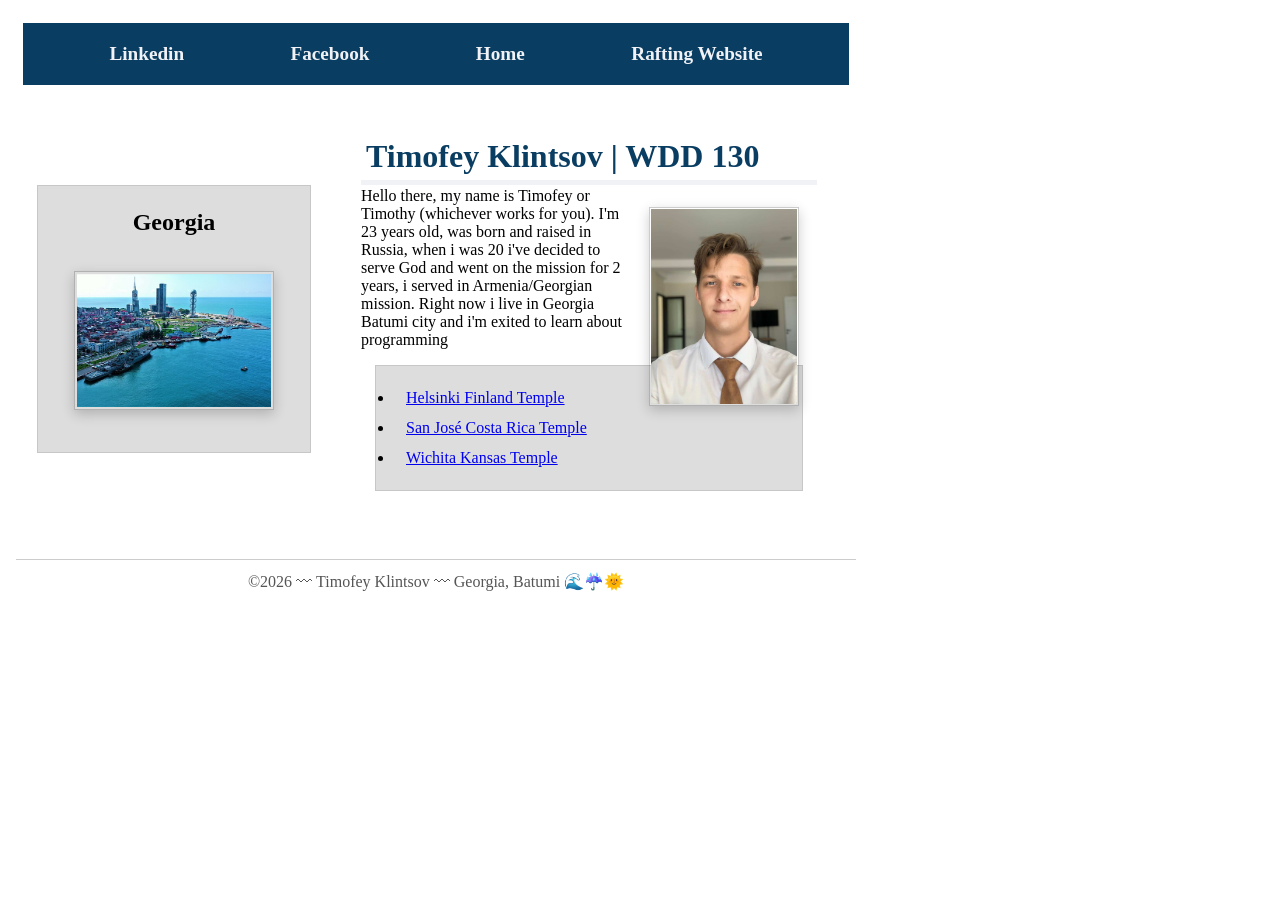
<file: index.html>
<!DOCTYPE html>
<html lang="en">

<head>
    <meta charset="UTF-8">
    <meta name="viewport" content="width=device-width, initial-scale=1.0">
    <title>WDD 130 Timothy Grygoryevich Klintsov</title>
    <meta name="description"
      content=" In this course, I’m creating a personal webpage that shares my story and background">
    <meta name="author" content="Timofey Klintsov">
    <link rel="stylesheet" href="styles/styles.css">
</head>

<body>
    <header>
        <nav>
            <a href="https://www.linkedin.com/in/timothy-klintsov-044992391/">Linkedin</a>
            <a href="https://facebook.com">Facebook</a>
            <a href="#"> Home</a>
            <a href="https://klintsovchik.github.io/wdd130/wwr/about.html">Rafting Website</a>
        </nav>
    </header>

    <div class="grid">
        <main>
            <h1>Timofey Klintsov | WDD 130</h1>
            <img src="images/profile.jpg" alt="Profile picture" width="200">
            <p>Hello there, my name is Timofey or Timothy (whichever works for you). I'm 23 years
                old,
                was born and raised in Russia, when i was 20 i've decided to serve God and went on
                the
                mission
                for 2 years, i served in Armenia/Georgian mission. Right now i live in Georgia
                Batumi
                city
                and
                i'm exited to learn about programming
            </p>
            <ul class="box">
                <li><a href="https://www.churchofjesuschrist.org/imgs/f46bd40ab80c3371019f5f4ecc78680b4660e1c2/full/1280%2C/0/default"
                      target="_blank">Helsinki Finland Temple</a></li>
                <li><a href="https://www.churchofjesuschrist.org/imgs/bd91294858daabca93f65c705d65adc00568c3c3/full/1280%2C/0/default"
                      target="_blank"> San José Costa Rica Temple</a></li>
                <li><a href="https://www.churchofjesuschrist.org/imgs/20nwtdvzu50e3kviph5br3t9zliz83bk2wbr9pvo/full/1280%2C/0/default"
                      target="_blank">Wichita Kansas Temple</a></li>
            </ul>
        </main>
        <aside class="box">
            <h2>Georgia</h2>
            <img src="images/georgia.jpg" alt="Georgia, Batumi Landscape">
            <p></p>
        </aside>
    </div>
    <footer>
        <p>©2026 〰 Timofey Klintsov 〰 Georgia, Batumi 🌊☔🌞</p>
    </footer>
</body>

</html>
</file>
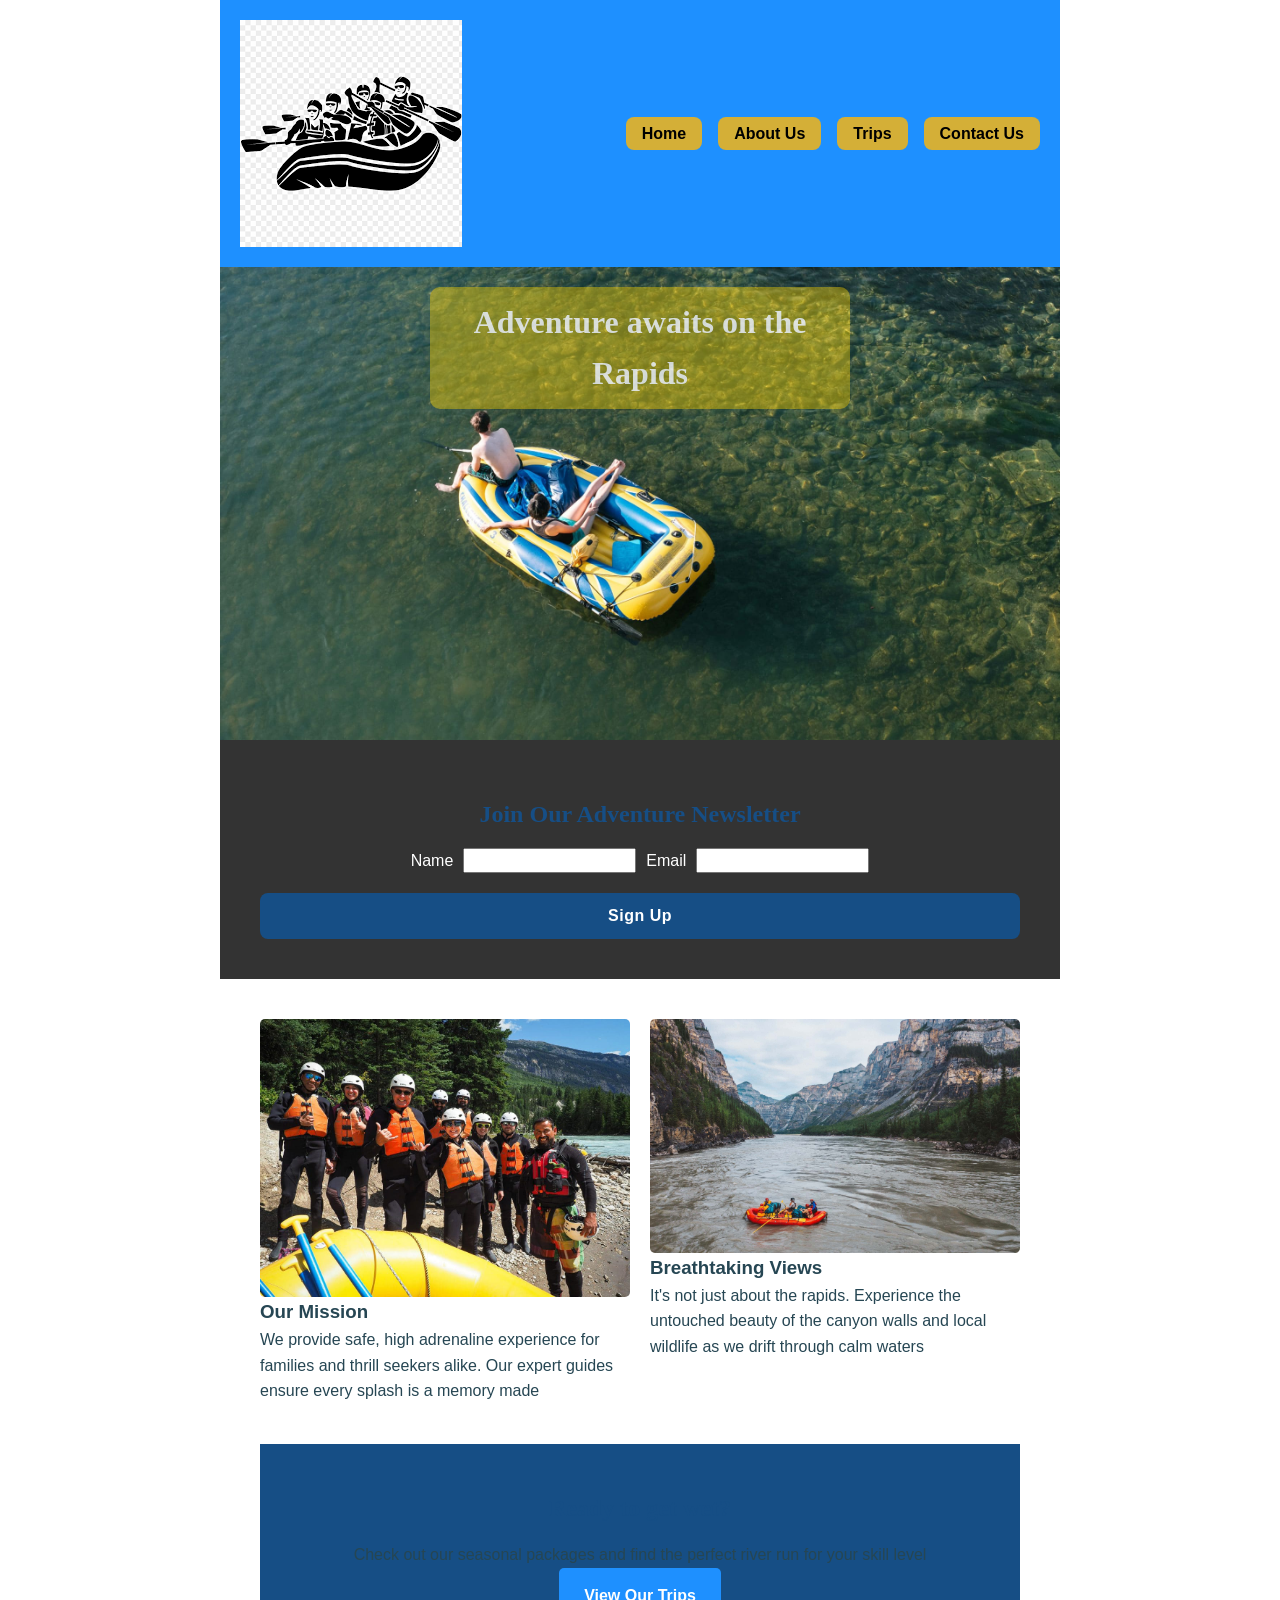
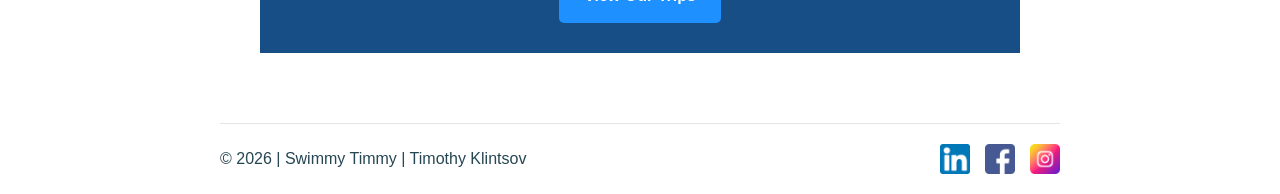
<file: wwr/index.html>
<!DOCTYPE html>
<html lang="en">

<head>
    <meta charset="UTF-8">
    <meta name="viewport" content="width=device-width, initial-scale=1.0">
    <title>Swimmy Timmy | Home</title>
    <meta name="description"
      content="Experience the ultimate white water rafting adventure with WWR. From serene family floats to extreme Class V rapids, we offer guided river trips for all skill levels.">
    <meta name="author" content="Timothy Klintsov">
    <link rel="stylesheet" href="styles/rafting.css">
</head>

<body>
    <header>
        <img src="images/hero.png" alt="Logo of the page">
        <nav aria-label="Main navigation">
            <ul>
                <li><a href="index.html">Home</a></li>
                <li><a href="about.html">About Us</a></li>
                <li><a href="trips.html">Trips</a></li>
                <li><a href="contact.html">Contact Us</a></li>
            </ul>
        </nav>
    </header>
    <main>
        <div class="hero">
            <img src="images/Rafring.jpg" alt="Rafting down a river" class="hero-img">
            <h1 class="hero-msg">Adventure awaits on the Rapids</h1>
        </div>
        <section class="newsletter">
            <h2>Join Our Adventure Newsletter</h2>
            <form action="#" method="post">
                <label for="name">Name</label>
                <input type="text" id="name" name="user_name" required>
                <label for="email">Email</label>
                <input type="email" id="email" name="user_email" required>
                <button type="submit">Sign Up</button>
            </form>
        </section>

        <section class="home-grid">
            <div class="grid-item1">
                <img src="images/Happyrafters2.jpg" alt="Happy rafters">
                <h3>Our Mission</h3>
                <p>We provide safe, high adrenaline experience for families and thrill seekers
                    alike. Our expert guides ensure every splash is a memory made
                </p>
            </div>

            <div class="grid-item1">
                <img src="images/Nahanni.jpg" alt="Beautiful river landscape">
                <h3>Breathtaking Views</h3>
                <p>It's not just about the rapids. Experience the untouched beauty of the canyon
                    walls and local wildlife as we drift through calm waters</p>
            </div>

            <div class="cta-box">
                <h2>Ready to get wet?</h2>
                <p>Check out our seasonal packages and find the perfect river run for your skill
                    level</p>
                <a href="trips.html" class="btn">View Our Trips</a>
            </div>
        </section>
    </main>

    <footer>
        <p>© 2026 | Swimmy Timmy | Timothy Klintsov</p>
        <nav class="socialmedia">
            <a href="https://www.linkedin.com/in/timothy-klintsov-044992391/">
                <img class="icon" src="images/linkedin.png" alt="Linkedin Icon">
            </a>
            <a href="https://www.facebook.com/profile.php?id=100013354022077">
                <img class="icon" src="images/facebook.png" alt="Facebook Icon">
            </a>
            <a href="https://www.instagram.com/timoha_klin/">
                <img class="icon" src="images/insta.png" alt="Instagram Icon">
            </a>
        </nav>
    </footer>
</body>

</html>
</file>
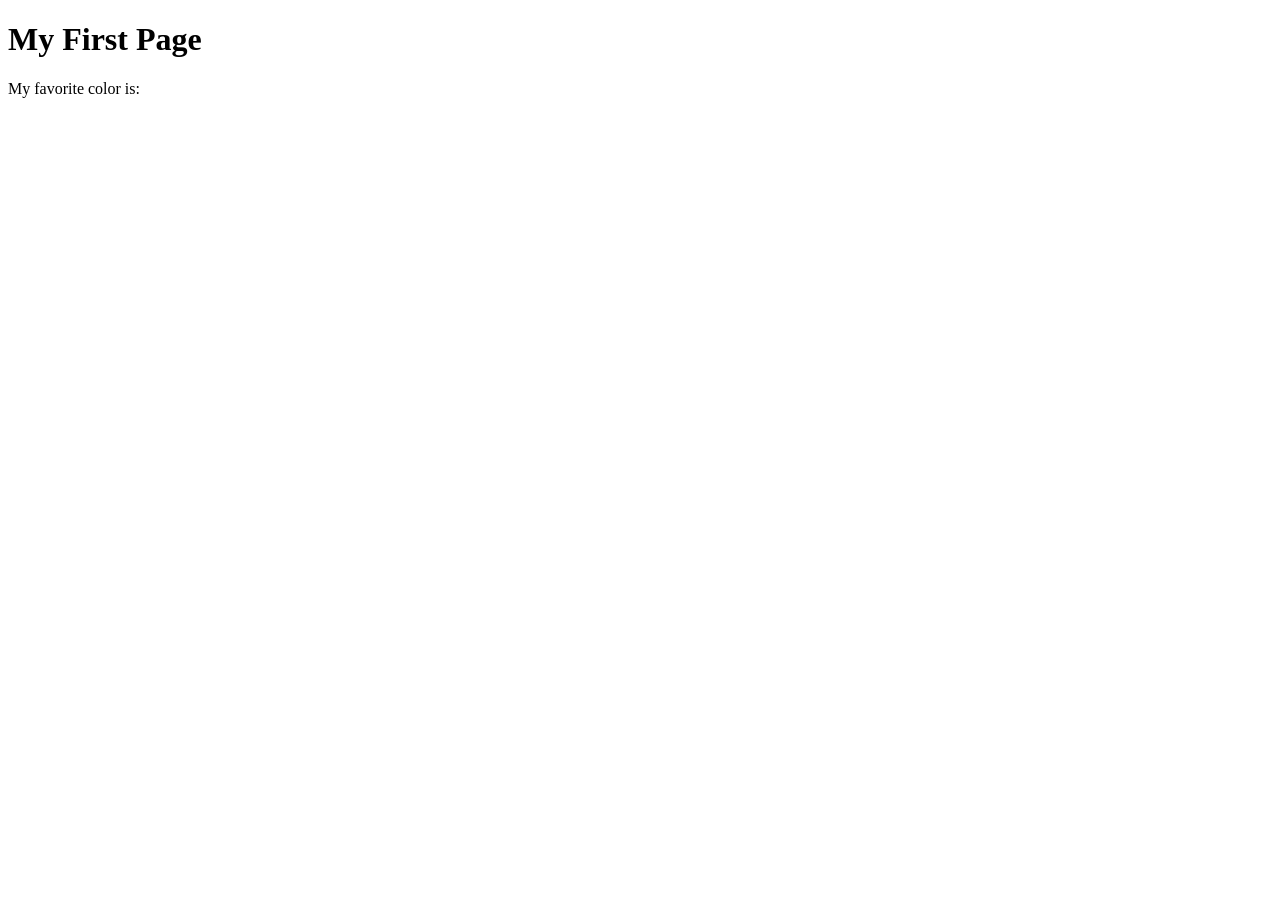
<file: week01/first-page.html>
<!DOCTYPE html>
<html lang="en">
<head>
    <meta charset="UTF-8">
    <meta name="viewport" content="width=device-width, initial-scale=1.0">
    <title>My First Page</title>
</head>
<body>
    <h1>My First Page</h1>
    <p>My favorite color is: </p>
</body>
</html>
</file>
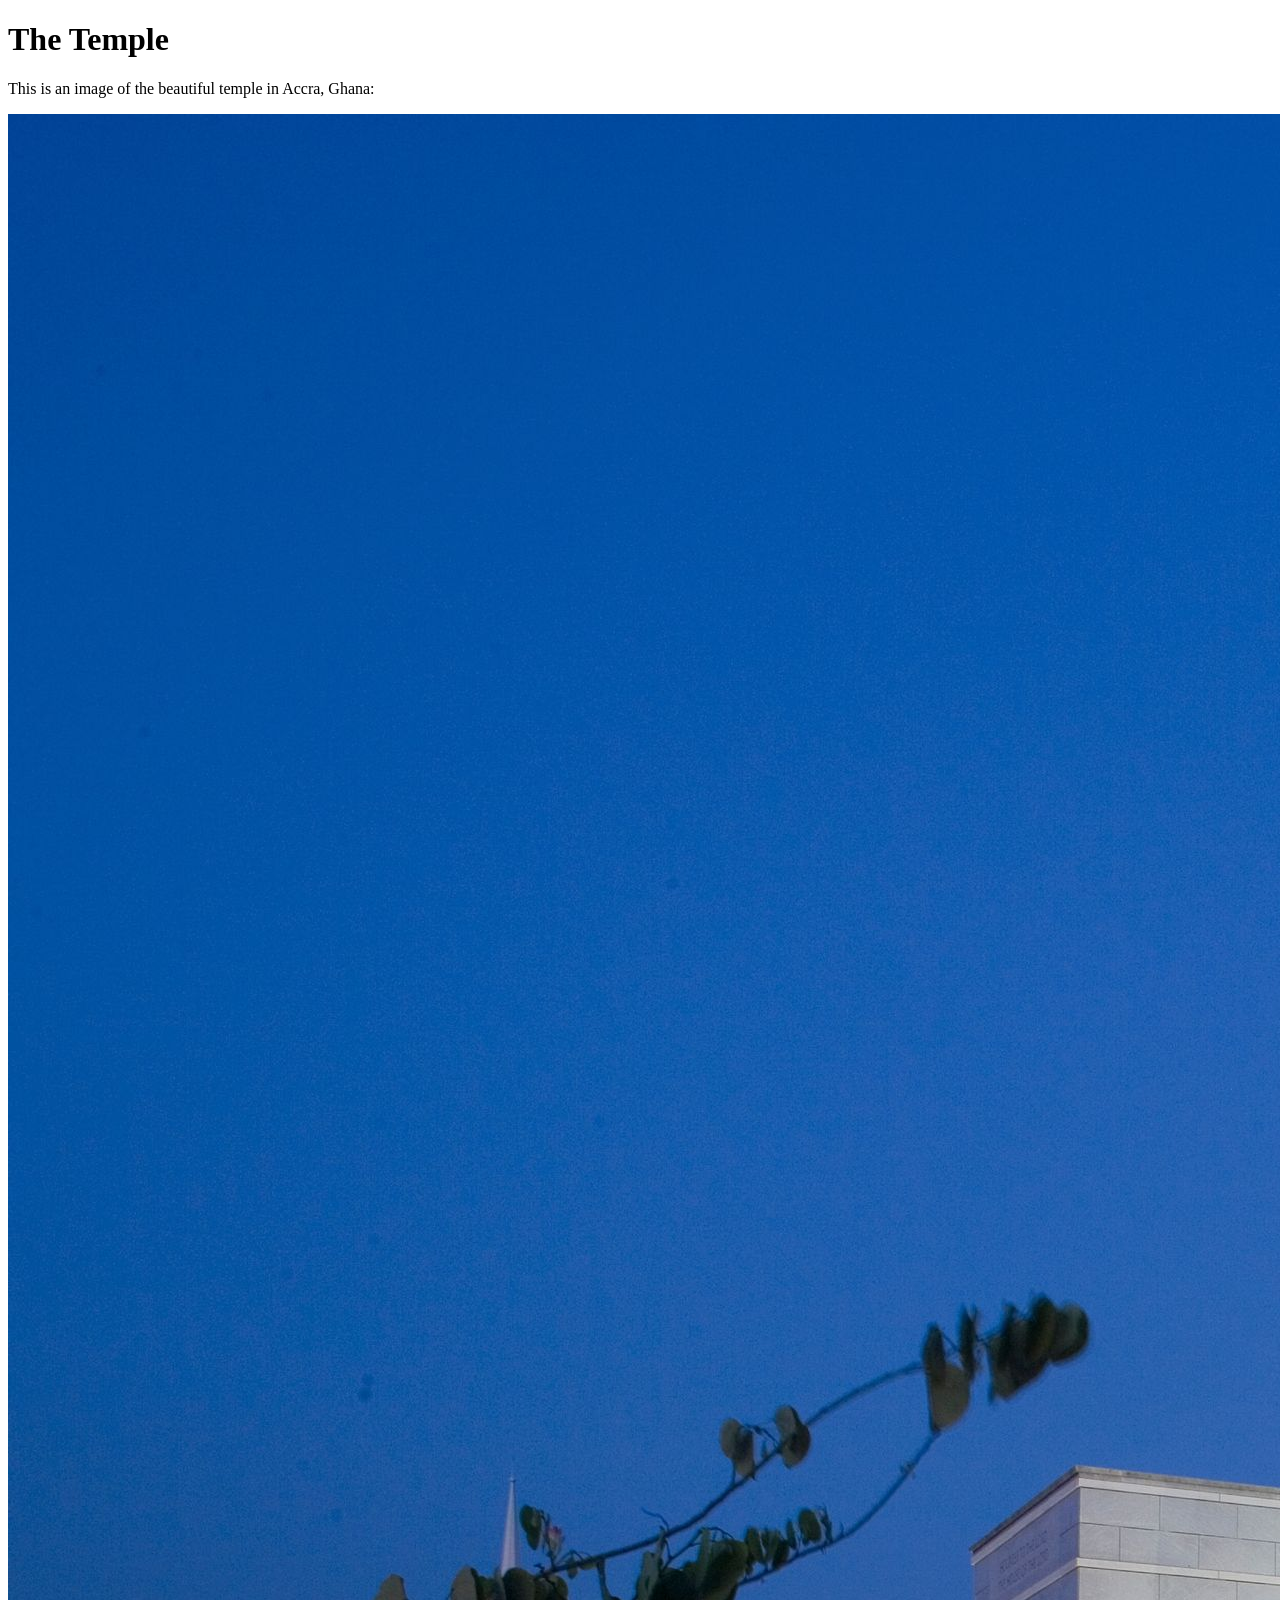
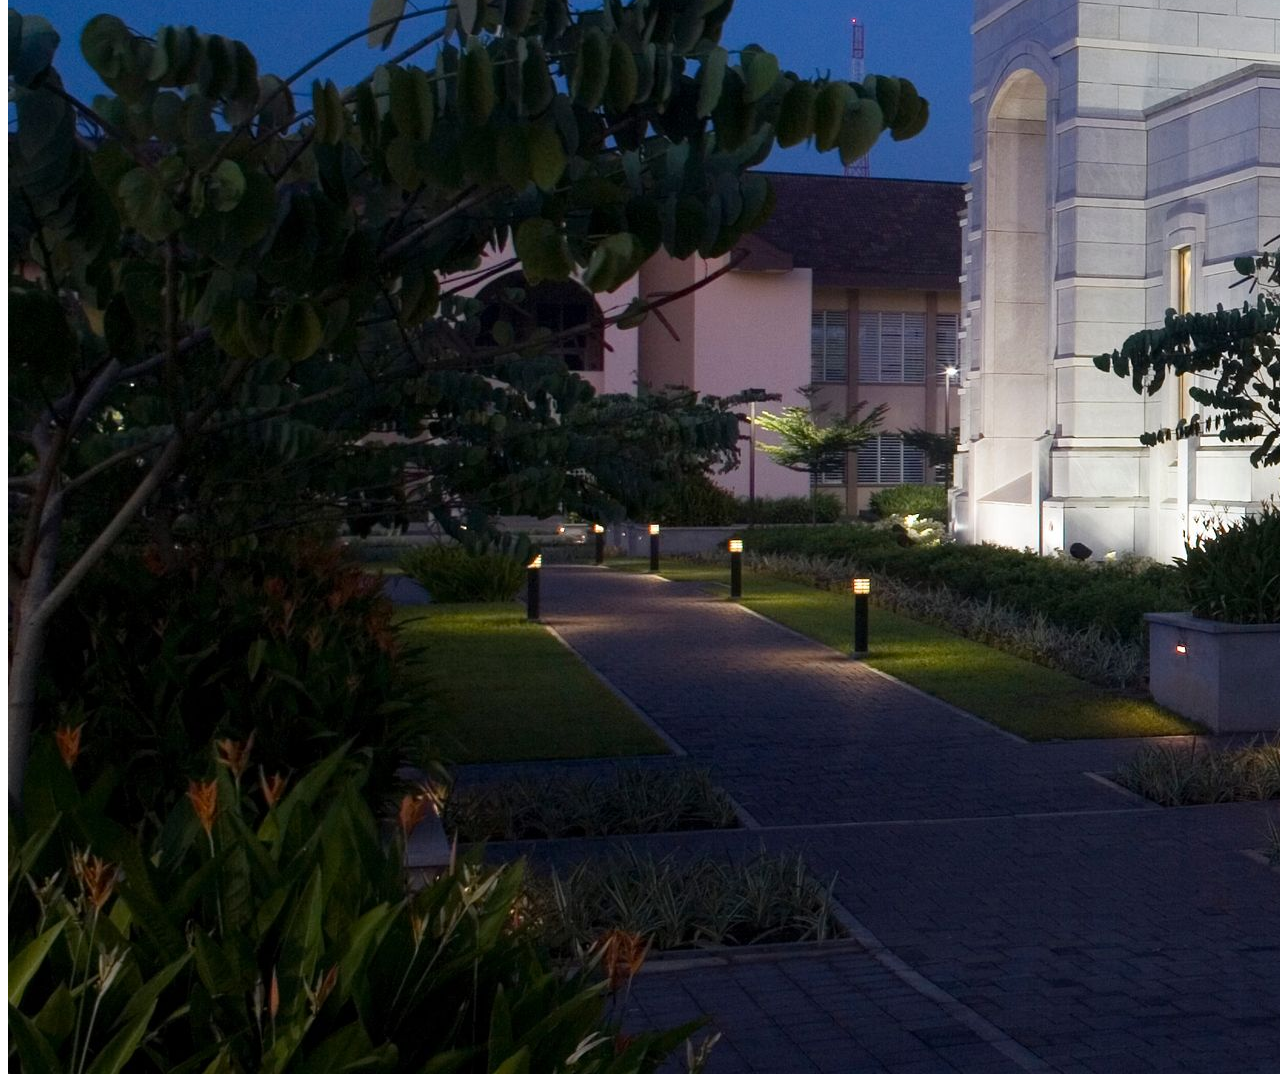
<file: week01/images.html>
<!DOCTYPE html>
<html lang="en">
<head>
    <meta charset="UTF-8">
    <meta name="viewport" content="width=device-width, initial-scale=1.0">
    <title>Temple Image</title>
</head>
<body>
    <h1>The Temple</h1>
    <p>This is an image of the beautiful temple in Accra, Ghana:</p>
    <img src="images/temple-large.jpeg" alt="The Accra Ghana Temple">
    
</body>
</html>
</file>
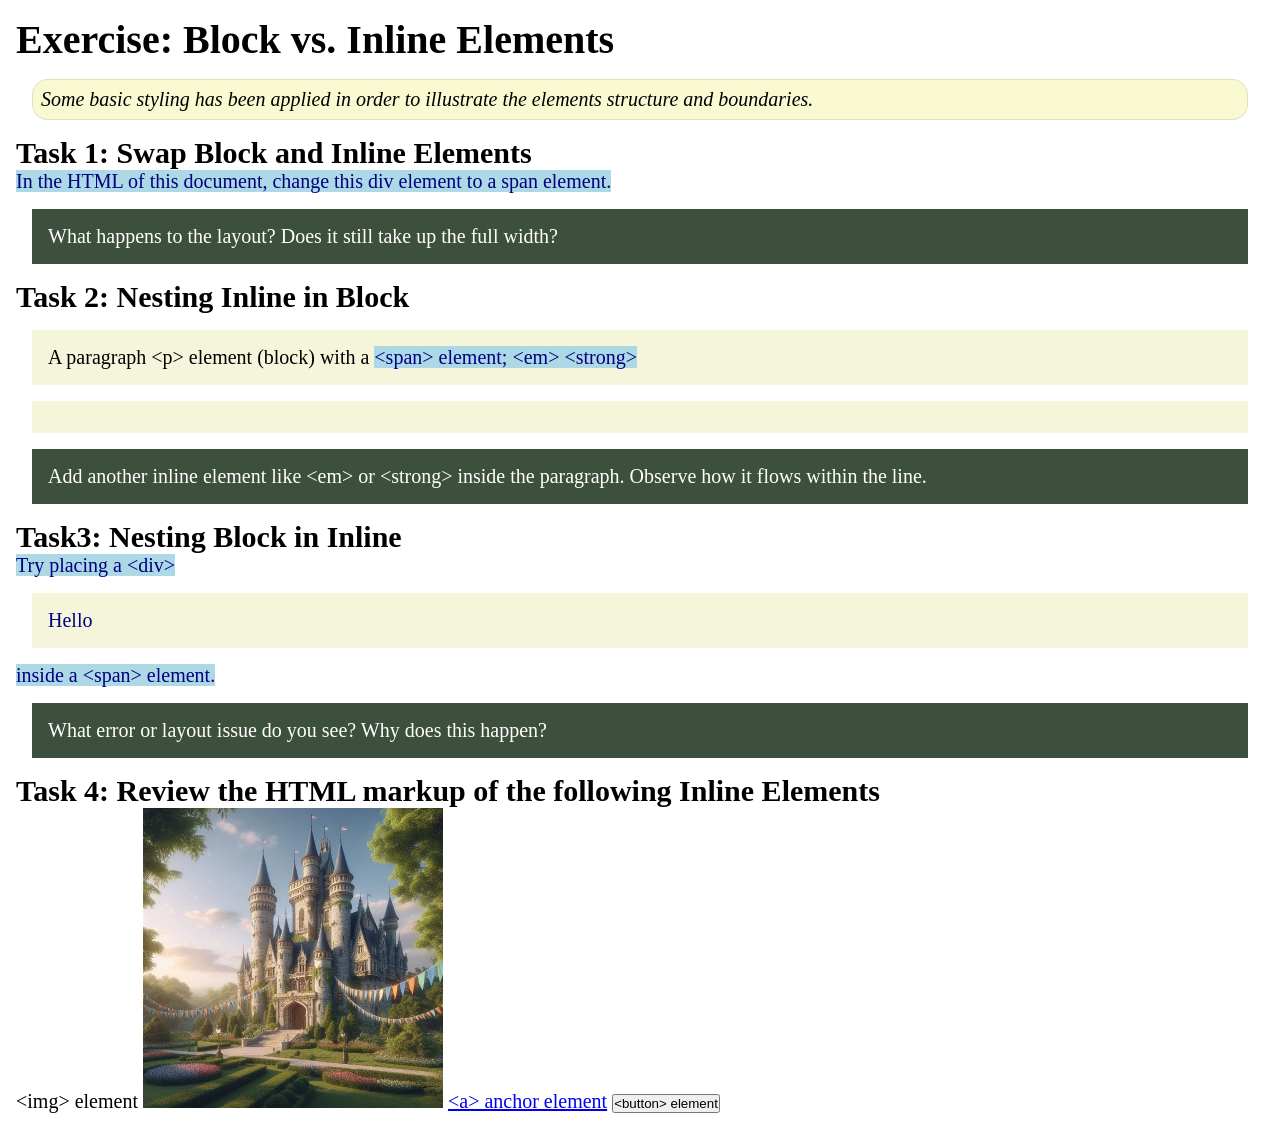
<file: week02/block-vs-inline.html>
<!DOCTYPE html>
<html lang="en">

<head>
    <meta charset="UTF-8">
    <meta name="viewport" content="width=device-width, initial-scale=1.0">
    <title>Exercise: Block vs. Inline Elements</title>
    <link rel="stylesheet" href="styles/block-vs-inline.css">
</head>

<body>
    <main>
        <h1>Exercise: Block vs. Inline Elements</h1>
        <p class="note">Some basic styling has been applied in order to illustrate the elements
            structure and
            boundaries.</p>

        <h2>Task 1: Swap Block and Inline Elements</h2>
        <span>In the HTML of this document, change this div element to a span element.</span>

        <p class="question">What happens to the layout? Does it still take up the full width?</p>

        <h2>Task 2: Nesting Inline in Block</h2>
        <p>A paragraph &lt;p&gt; element (block) with a <span>&lt;span&gt; element; &lt;em&gt;
                &lt;strong&gt;</p>
        </span>
        </p>
        <p class="question">Add another inline element like &lt;em&gt; or &lt;strong&gt; inside the
            paragraph. Observe
            how it flows within the line.</p>

        <h2>Task3: Nesting Block in Inline</h2>
        <span>Try placing a &lt;div&gt; <div>Hello</div> inside a &lt;span&gt; element.</span>
        <p class="question">What error or layout issue do you see? Why does this happen?</p>


        <h2>Task 4: Review the HTML markup of the following Inline Elements</h2>
        &lt;img&gt; element
        <img src="images/castle.webp" alt="placeholder image (images are inline)" width="300"
          height="300">
        <a href="https://churchofjesuschrist.org">&lt;a&gt; anchor element</a>
        <button type="button">&lt;button&gt; element</button>
    </main>
</body>

</html>
</file>
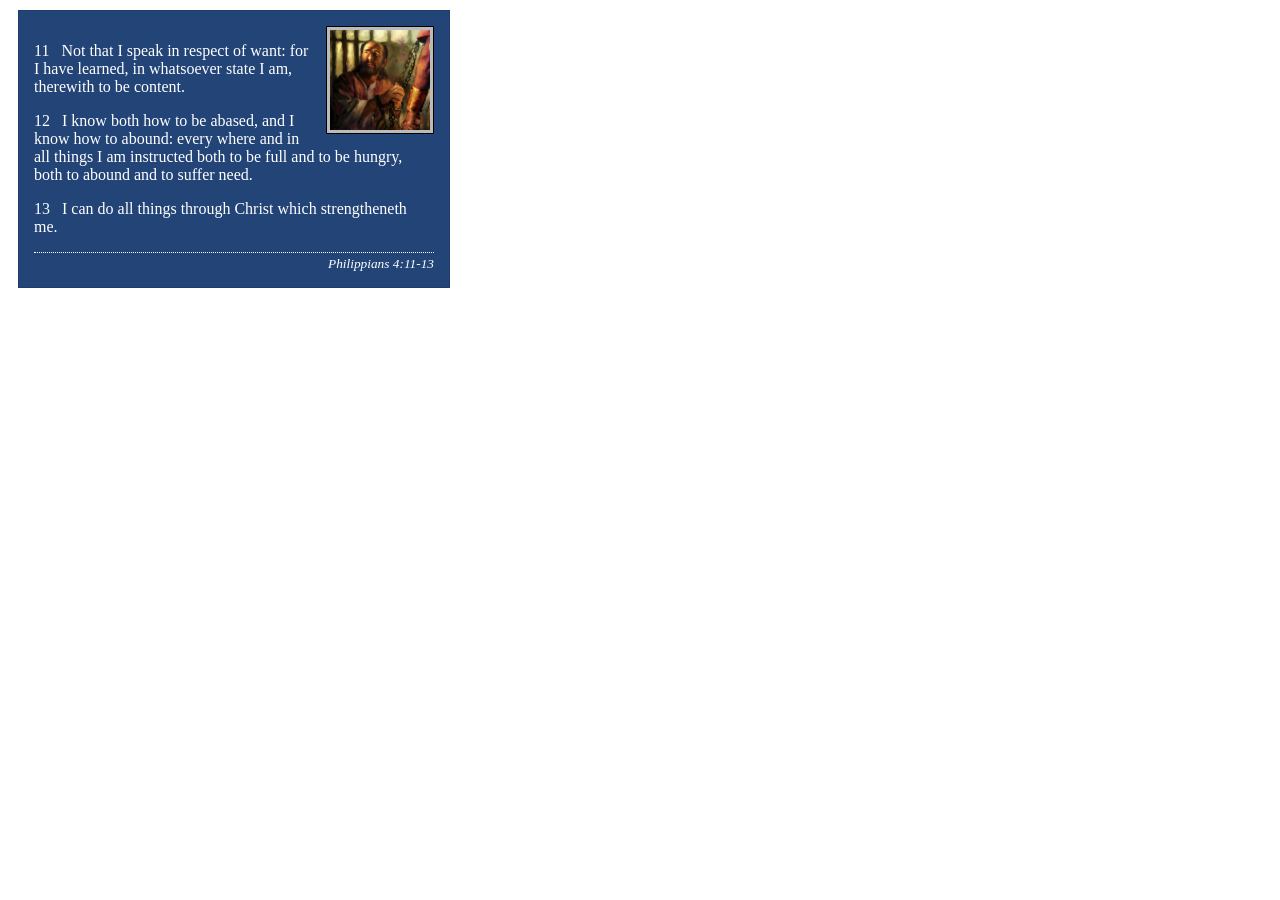
<file: week02/box-model-solution.html>
<!DOCTYPE html>
<html lang="en">
<head>
    <meta charset="UTF-8">
    <meta name="viewport" content="width=device-width, initial-scale=1.0">
    <title>Box Model Activity</title>
    <link rel="stylesheet" href="styles/box-model-solution.css">
</head>
<body>
    <main>
        <div class="callout">
            <img src="images/apostle-paul-imprisoned.webp" alt="Paul the Apostle - Imprisoned in Rome" width="200" height="200">
            <blockquote>
                <p>11 &nbsp; Not that I speak in respect of want: for I have learned, in whatsoever state I am, therewith to be content.</p>
                <p>12 &nbsp; I know both how to be abased, and I know how to abound: every where and in all things I am instructed both to be full and to be hungry, both to abound and to suffer need.</p>
                <p>13 &nbsp; I can do all things through Christ which strengtheneth me.</p>
            </blockquote>
            <cite>Philippians 4:11-13</cite>
        </div>
    </main>
</body>
</html>
</file>
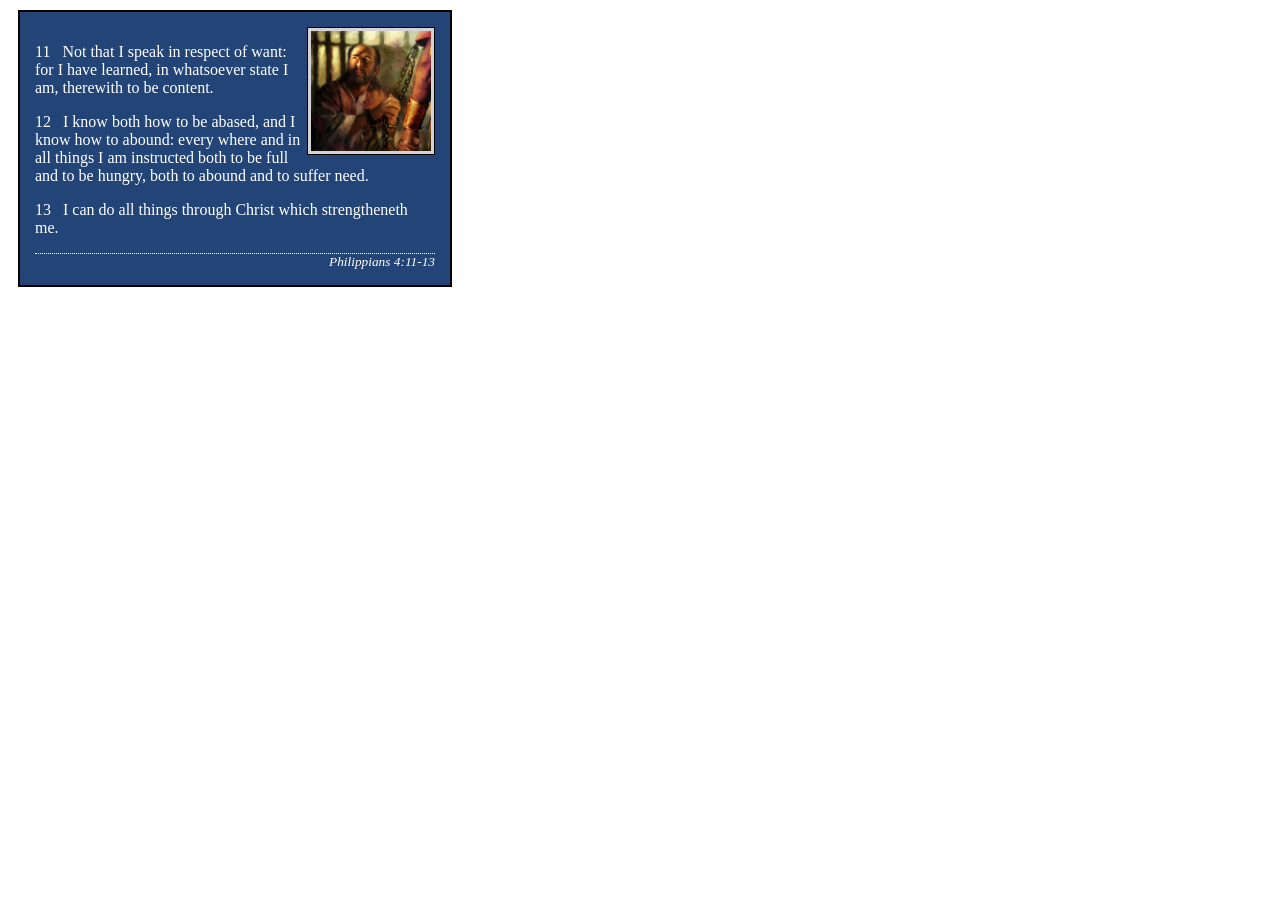
<file: week02/box-model.html>
<!DOCTYPE html>
<html lang="en">

<head>
    <meta charset="UTF-8">
    <meta name="viewport" content="width=device-width, initial-scale=1.0">
    <title>Box Model Activity</title>
    <link rel="stylesheet" href="styles/box-model.css">
</head>

<body>
    <main>
        <div class="callout">
            <img src="images/apostle-paul-imprisoned.webp"
              alt="Paul the Apostle - Imprisoned in Rome" width="200" height="200">
            <blockquote>
                <p>11 &nbsp; Not that I speak in respect of want: for I have learned, in whatsoever
                    state I am, therewith to be content.</p>
                <p>12 &nbsp; I know both how to be abased, and I know how to abound: every where and
                    in all things I am instructed both to be full and to be hungry, both to abound
                    and to suffer need.</p>
                <p>13 &nbsp; I can do all things through Christ which strengtheneth me.</p>
            </blockquote>
            <cite>Philippians 4:11-13</cite>
        </div>
    </main>
</body>

</html>
</file>
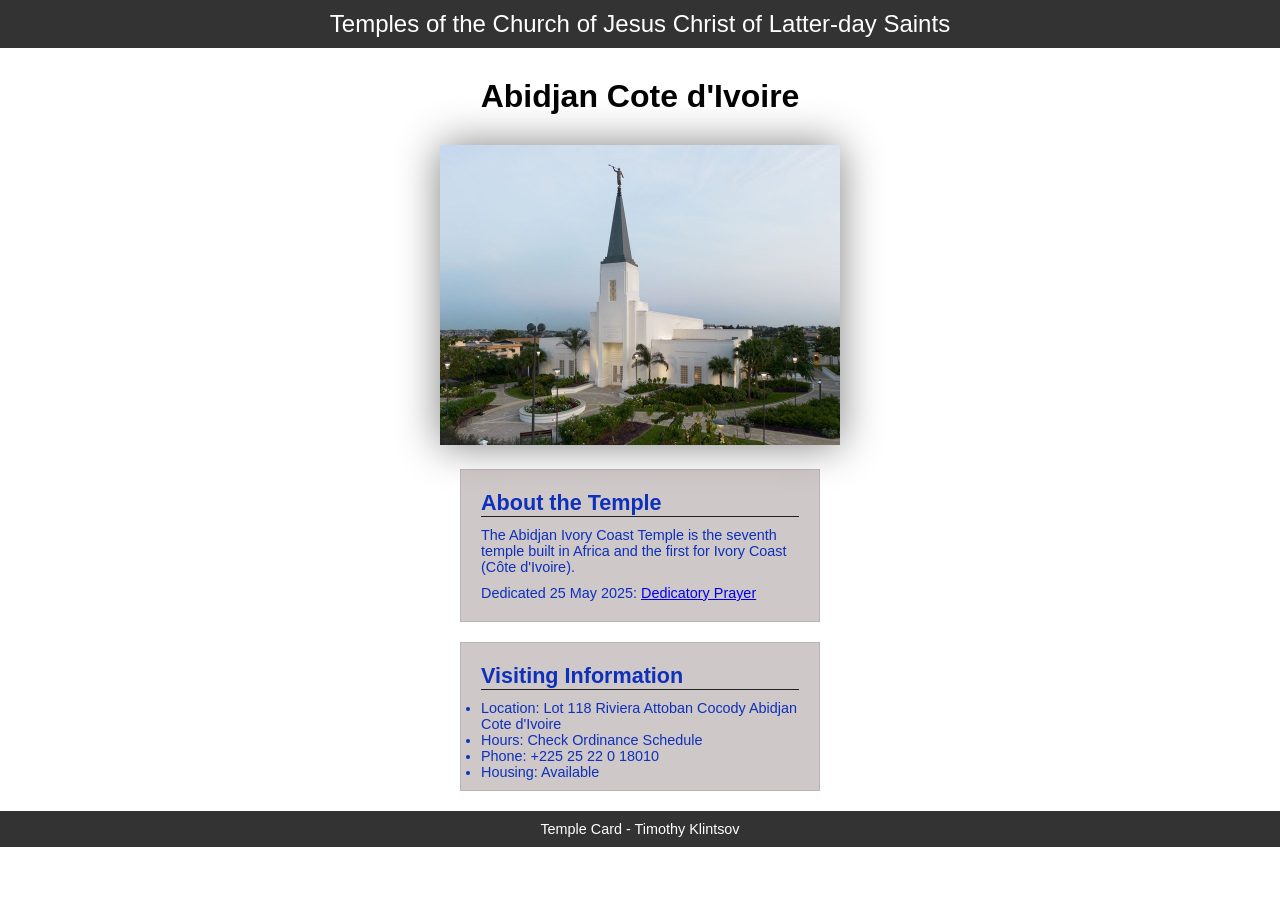
<file: week02/temple.html>
<!DOCTYPE html>
<html lang="en">

<head>
    <meta charset="UTF-8">
    <meta name="viewport" content="width=device-width, initial-scale=1.0">
    <title>Temple Card - Abidjan Cote d'Ivoire</title>
    <link rel="stylesheet" href="styles/temple.css">
</head>

<body>
    <header>
        <p>Temples of the Church of Jesus Christ of Latter-day Saints</p>
    </header>
    <main>
        <h1>Abidjan Cote d'Ivoire</h1>
        <picture>
            <img src="images/abidjan-ivory-coast.jpeg" alt="Abidjan Cote d'Ivoire Temple">
        </picture>
        <section>
            <h2>About the Temple</h2>
            <p>The Abidjan Ivory Coast Temple is the seventh temple built in Africa and the first
                for Ivory Coast (Côte
                d'Ivoire).</p>
            <p>Dedicated 25 May 2025: <a
                  href="https://www.churchofjesuschrist.org/temples/dedicatory-prayer/abidjan-ivory-coast-temple/2025-05-25?lang=eng"
                  target="_blank" rel="noopener noreferrer">Dedicatory Prayer</a></p>
        </section>
        <section>
            <h2>Visiting Information</h2>
            <ul>
                <li>Location: Lot 118 Riviera Attoban Cocody Abidjan Cote d'Ivoire</li>
                <li>Hours: Check Ordinance Schedule</li>
                <li>Phone: +225 25 22 0 18010</li>
                <li>Housing: Available</li>
            </ul>
        </section>
    </main>
    <footer>
        <p>Temple Card - Timothy Klintsov</p>
    </footer>
</body>

</html>
</file>
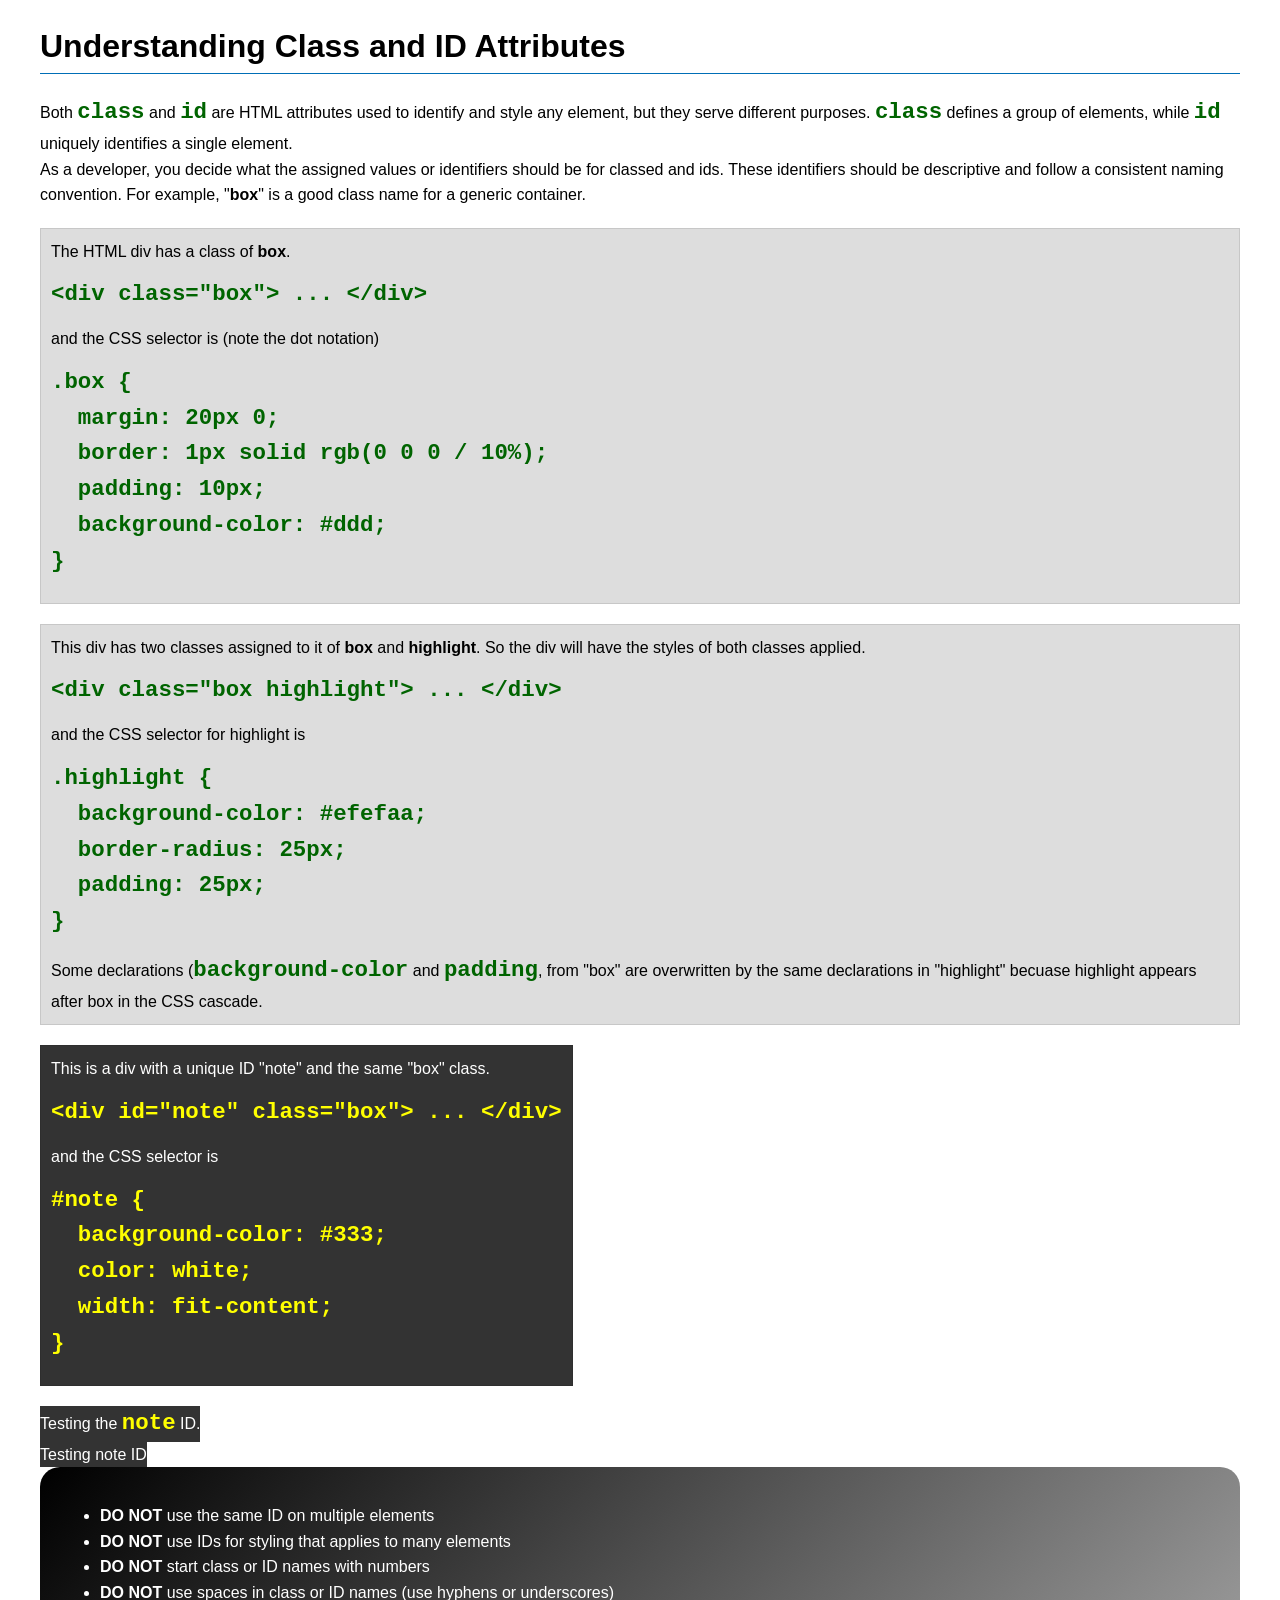
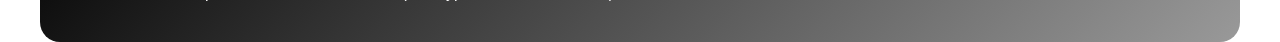
<file: week03/class-and-id.html>
<!DOCTYPE html>
<html lang="en">

<head>
    <meta charset="UTF-8">
    <meta name="viewport" content="width=device-width, initial-scale=1.0">
    <title>Class vs ID Attributes</title>
    <link rel="stylesheet" href="styles/class-and-id.css">
</head>

<body>
    <h1>Understanding Class and ID Attributes</h1>
    <p>Both <code>class</code> and <code>id</code> are HTML attributes used to identify and style
        any element, but they
        serve different purposes. <code>class</code> defines a group of elements, while
        <code>id</code> uniquely
        identifies a single element.
    </p>
    <p>As a developer, you decide what the assigned values or identifiers should be for classed and
        ids. These
        identifiers should be
        descriptive and follow a consistent naming convention. For example, "<strong>box</strong>"
        is a good class name
        for a generic container.</p>
    <div class="box">
        <p>The HTML div has a class of <strong>box</strong>.</p>
        <pre><code class="html">&lt;div class="box"&gt; ... &lt;/div&gt;</code></pre>
        and the CSS selector is (note the dot notation)
        <pre><code class="css">.box {
  margin: 20px 0;
  border: 1px solid rgb(0 0 0 / 10%);
  padding: 10px;
  background-color: #ddd; 
}</code></pre>
    </div>

    <div class="box ">
        <p>This div has two classes assigned to it of <strong>box</strong> and
            <strong>highlight</strong>. So the div
            will have the styles of both classes applied.
        </p>
        <pre><code class="html">&lt;div class="box highlight"&gt; ... &lt;/div&gt;</code></pre>
        and the CSS selector for highlight is
        <pre><code class="css">.highlight {
  background-color: #efefaa;
  border-radius: 25px;
  padding: 25px;
}</code></pre>
        <p>Some declarations (<code>background-color</code> and <code>padding</code>, from "box" are
            overwritten by the same declarations in "highlight" becuase highlight appears after box
            in the CSS cascade.</p>
    </div>

    <div id="note" class="box">
        <p>This is a div with a unique ID "note" and the same "box" class.</p>
        <pre><code class="html">&lt;div id="note" class="box"&gt; ... &lt;/div&gt;</code></pre>
        and the CSS selector is
        <pre><code class="css">#note {
  background-color: #333;
  color: white;
  width: fit-content;
}</code></pre>
    </div>

    <div id="note">
        <p>Testing the <code>note</code> ID.</p>
    </div>

    <div id="note">
        <p>Testing note ID</p>
    </div>
    <section id="best-practice">
        <ul>
            <li><strong>DO NOT</strong> use the same ID on multiple elements</li>
            <li><strong>DO NOT</strong> use IDs for styling that applies to many elements</li>
            <li><strong>DO NOT</strong> start class or ID names with numbers</li>
            <li><strong>DO NOT</strong> use spaces in class or ID names (use hyphens or underscores)
            </li>
        </ul>
    </section>


</body>


</html>
</file>
<file: styles/styles.css>
* {
    margin: 2px;
    padding: 5px;
    box-sizing: border-box;
}

:root {
    --primary-color: #0a3d62;
    --secondary-color: #f1f2f6;
    --text-color: #333;
    --border: 1px solid rgb(0 0 0 / 20%);
    --heading-font: 'Montserrat', Helvetica, sans-serif;
}

nav {
    background-color: var(--primary-color);
    padding: 10px;
    display: flex;
    justify-content: space-evenly;
    align-items: center;
    gap: 20px;
}

nav a {
    color: var(--secondary-color);
    text-decoration: none;
    display: block;
    padding: 0.5rem;
    font-size: 1.2rem;
    font-weight: 700;
    transition: 0.3s;
}

nav a:hover {
    background: rgba(0, 0, 0, 0.2);
    border-radius: 5px;
}

aside {
    max-width: 300px;
    margin: 1rem;
    border: var(--border);
    padding: 1rem;
    background-color: #eee;
    color: #333;
    text-align: center;
    grid-column: 1/2;
    grid-row: 1/2;
}

h1 {
    color: var(--primary-color);
    border-bottom: 5px solid var(--secondary-color);
}

img {
    width: 150px;
    height: auto;
    border: var(--border);
    padding: 2px;
    margin: 20px;
    box-shadow: 0 4px 12px rgba(0, 0, 0, 0.2);
}

p {
    padding: 0;
}

main {
    grid-column: 2/3;
    max-width: 840px;
    margin: 1rem;
    padding: 1rem;
}

aside img {
    width: 200px;
    height: auto;
    box-shadow: 0 4px 12px rgba(0, 0, 0, 0.2);
}

main img {
    float: right;
    width: 150px;
    height: auto;
    padding: 1px;
    border: var(--border);
    box-shadow: 0 4px 12px rgba(0, 0, 0, 0.2);
}

footer {
    margin-top: 15px;
    padding: 10px;
    border-top: var(--border);
    text-align: center;
    color: #555;
}

/* Class Selector */
.box {
    width: auto;
    margin: 1rem;
    border: 1px solid rgb(0 0 0 / 10%);
    padding: 1rem;
    background-color: #ddd;
    color: #000;
}

aside h2 {
    margin-bottom: 10px;
}

header,
.grid,
footer {
    max-width: 840px;
    margin: 0 a;
}

.grid {
    display: grid;
    align-items: center;
}
</file>
<file: wwr/styles/rafting.css>
:root {
    --primary-color: #1e90ff;
    --secondary-color: #164E85;
    --dark-blue: #0d345a;
    --accent-dark: #264653;
    --deep-navy: #0d1b2a;
    --gold: #D4AF37;
    --text-light: #ffffff;
    --bg-light: #f5f7fa;

    --heading-font: "Times New Roman", "Georgia", serif;
    --body-font: Arial, Helvetica, sans-serif;

    --container-width: 840px;
    --transition: 0.3s ease;
}

* {
    margin: 0;
    padding: 0;
    box-sizing: border-box;
}

body {
    font-family: var(--body-font);
    color: var(--accent-dark);
    line-height: 1.6;
}

header,
main,
footer {
    width: 100%;
    max-width: var(--container-width);
    margin: 0 auto;
}

h1,
h2 {
    font-family: var(--heading-font);
    color: var(--secondary-color);
    text-align: center;
    padding: 15px;
}

img {
    max-width: 100%;
    height: auto;
    display: block;
}

header {
    background-color: var(--primary-color);
    color: var(--deep-navy);
    display: grid;
    grid-template-columns: auto 1fr;
    align-items: center;
    gap: 20px;
    padding: 20px;
}

header .logo {
    width: 80px;
}

nav ul {
    display: flex;
    justify-content: flex-end;
    align-items: center;
    gap: 1rem;
    list-style: none;
}

nav ul li a {
    padding: 8px 16px;
    text-decoration: none;
    color: #000;
    background-color: var(--gold);
    border-radius: 8px;
    font-weight: bold;
    transition: var(--transition);
}

nav ul li a:hover {
    background-color: var(--text-light);
    color: var(--accent-dark);
}

.hero {
    position: relative;
    width: 100%;
}

.hero img {
    width: 100%;
    height: auto;
    display: block;
}

.hero-msg {
    position: absolute;
    top: 50%;
    left: 50%;
    transform: translate(-50%, -50%);
    color: white;
    background-color: rgba(0, 0, 0, 0.05);
    padding: 20px;
    border-radius: 10px;
    text-align: center;
}

.hero h1 {
    position: absolute;
    top: 20px;
    left: 50%;
    transform: translateX(-50%);
    background-color: rgba(255, 215, 0, 0.5);
    color: var(--text-light);
    padding: 10px 20px;
    opacity: 0.8;
}

.hero article {
    position: absolute;
    bottom: 20px;
    left: 20px;
    width: 300px;
    background-color: rgba(255, 255, 255, 0.8);
    padding: 15px;
}

.hero article img {
    float: right;
    width: 120px;
    margin-left: 10px;
}

.history {
    text-align: center;
    padding: 20px 0;
}

.history-content {
    display: grid;
    grid-template-columns: repeat(auto-fit, minmax(250px, 1fr));
    gap: 20px;
}

.adventures-gallery {
    display: grid;
    grid-template-columns: repeat(5, 1fr);
    gap: 15px;
}

.adventures-gallery figure img {
    height: 200px;
    object-fit: cover;
    border-radius: 8px;
    transition: transform var(--transition);
}

.adventures-gallery figure img:hover {
    transform: scale(1.05);
}

.team {
    padding: 40px 20px;
    background: var(--bg-light);
    text-align: center;
}

.team-container {
    display: flex;
    justify-content: center;
    gap: 25px;
    flex-wrap: wrap;
}

.employee {
    background: white;
    padding: 20px;
    border-radius: 15px;
    width: 220px;
    box-shadow: 0 4px 15px rgba(0, 0, 0, 0.1);
    transition: transform var(--transition);
    text-align: center;
}

.employee:hover {
    transform: translateY(-5px);
}

.employee img {
    height: 200px;
    object-fit: cover;
    border-radius: 10px;
    margin-bottom: 10px;
}

.contact-container {
    display: flex;
    flex-wrap: wrap;
    gap: 30px;
    padding: 40px 20px;
    max-width: 1100px;
    margin: 0 auto;
    align-items: stretch;
}

.contact-map {
    flex: 1;
    min-width: 350px;
    display: flex;
    /* Чтобы iframe внутри занял всю высоту */
}

.contact-map iframe {
    width: 100%;
    height: 100%;
    /* Карта теперь всегда равна высоте формы */
    min-height: 450px;
    /* Минимальная высота, чтобы не была слишком узкой */
    border: none;
    border-radius: 8px;
    box-shadow: 0 4px 10px rgba(0, 0, 0, 0.1);
}

.contact-form {
    flex: 1;
    min-width: 350px;
    background-color: #ffffff;
    /* Белый фон выглядит чище */
    padding: 30px;
    border-radius: 12px;
    border: 1px solid #e1e4e8;
    /* Легкая рамка вместо тяжелой тени */
    box-shadow: 0 10px 25px rgba(0, 0, 0, 0.05);
}

.form-question {
    margin-bottom: 20px;
    text-align: left;
}

.form-question label {
    display: block;
    margin-bottom: 8px;
    font-size: 14px;
    font-weight: 600;
    color: var(--accent-dark);
}

.form-question input[type="text"],
.form-question input[type="email"],
.form-question textarea {
    width: 100%;
    padding: 12px 15px;
    border: 2px solid #edf2f7;
    /* Светлая рамка */
    border-radius: 8px;
    font-family: inherit;
    font-size: 15px;
    color: #2d3748;
    background-color: #f8fafc;
    transition: all 0.2s ease;
    outline: none;
}

.form-question input:focus,
.form-question textarea:focus {
    border-color: var(--primary-color);
    background-color: #fff;
    box-shadow: 0 0 0 4px rgba(30, 144, 255, 0.1);
}

.radio-group {
    display: flex;
    gap: 20px;
    padding: 5px 0;
}

.radio-item {
    display: flex;
    align-items: center;
    gap: 8px;
    cursor: pointer;
    font-size: 15px;
}

.radio-item input[type="radio"] {
    width: 18px;
    height: 18px;
    cursor: pointer;
    accent-color: var(--primary-color);
}

button[type="submit"] {
    width: 100%;
    background-color: var(--secondary-color);
    color: white;
    padding: 14px;
    border: none;
    border-radius: 8px;
    cursor: pointer;
    font-size: 16px;
    font-weight: bold;
    letter-spacing: 0.5px;
    transition: transform 0.1s, background-color 0.3s;
    margin-top: 10px;
}

button[type="submit"]:hover {
    background-color: var(--secondary-color);
    box-shadow: 0 4px 12px rgba(22, 78, 133, 0.3);
}

button[type="submit"]:active {
    transform: scale(0.98);
}

textarea {
    resize: vertical;
    min-height: 120px;
}

footer {
    display: flex;
    justify-content: space-between;
    align-items: center;
    margin-top: 30px;
    padding: 20px 0;
    border-top: 1px solid rgba(0, 0, 0, 0.1);
}

.socialmedia {
    display: flex;
    gap: 15px;
}

.socialmedia img {
    width: 30px;
    transition: transform var(--transition);
}

.socialmedia img:hover {
    transform: scale(1.2);
}

.newsletter {
    background-color: #333;
    color: white;
    padding: 40px;
    text-align: center;
}

.newsletter form {
    display: flex;
    justify-content: center;
    gap: 10px;
    flex-wrap: wrap;
}

.home-grid {
    display: grid;
    grid-template-columns: 1fr 1fr;
    gap: 20px;
    padding: 40px;
    max-width: 1200px;
    margin: 0 auto;
}

.grid-item1 img {
    width: 100%;
    border-radius: 5px;
}

.cta-box {
    grid-column: 1 / span 2;
    text-align: center;
    background-color: var(--secondary-color);
    padding: 30px;
    margin-top: 20px;
}

.btn {
    display: inline-block;
    padding: 15px 25px;
    background-color: var(--primary-color);
    color: white;
    text-decoration: none;
    border-radius: 5px;
    font-weight: bold;
}

.trips-intro {
    text-align: center;
    padding: 40px 20px;
    background-color: #f9f9f9;
}

.cta-contact {
    margin-top: 20px;
    padding: 20px;
    border: 2px dashed #0077b6;
}

.trip-details-grid {
    display: grid;
    grid-template-columns: repeat(auto-fit, minmax(300px, 1fr));
    gap: 30px;
    padding: 50px 5%;
}

.trip-card {
    border: 1px solid #ddd;
    border-radius: 9px;
    overflow: hidden;
    box-shadow: 0 4px 8px rgba(0, 0, 0, 0.1);
    transition: transform 0.3s ease;
}

.trip-card:hover {
    transform: translateY(-5px);
}

.trip-card img {
    width: 100%;
    height: 250px;
    object-fit: cover;
}

.trip-card h2,
.trip-card p {
    padding: 15px;
}

.trips-table-container {
    padding: 40px 5%;
    max-width: 1000px;
    margin: 0 auto;
}

table {
    width: 100%;
    border-collapse: collapse;
    margin-top: 20px;
}

th,
td {
    padding: 15px;
    text-align: center;
    border-bottom: 1px solid #ddd;
}

th {
    background-color: var(--accent-dark);
    color: white;
}
</file>
<file: week02/styles/block-vs-inline.css>
* {
    margin: 0;
    padding: 0;
}

body {
    font-size: 20px;
    margin: 1rem;
}

p,
div {
    background-color: beige;
    margin: 1rem;
    padding: 1rem;
}

span {
    color: navy;
    background-color: lightblue;
}

code {
    margin: 0;
    padding: 0;
    color: green;
    font-size: 1.2rem;
}

.note {
    font-style: italic;
    background-color: lightgoldenrodyellow;
    border-radius: 1rem;
    border: 1px solid rgb(0 0 0 / 10%);
    margin: 1rem;
    padding: .5rem;
}

.question {
    background-color: #3d503d;
    color: #fff;
}
</file>
<file: week02/styles/box-model-solution.css>
.callout {
    max-width: 400px;
    margin: 10px;
    border: 1px solid rgba(0, 0, 0, .1);
    padding: 15px;
    background-color: #247;
    color: #fff;
}

.callout img {
    float: right;
    margin: 0 0 10px 15px;
    border: 1px solid #000;
    padding: 3px;
    background-color: #bbb;
    width: 100px;
    height: auto;

}

blockquote {
    margin: 0;
}

cite {
    display: block;
    border-top: 1px dotted #fff;
    padding-top: 3px;
    text-align: right;
    font-size: smaller;
}
</file>
<file: week02/styles/box-model.css>
.callout {
    max-width: 400px;
    margin: 10px;
    border: 2px solid black;
    padding: 15px;
    background-color: #247;
    color: white;
}

.callout img {
    float: right;
    margin: 0 0 10p 15px;
    border: 1px solid #000;
    padding: 3px;
    background-color: lightgray;
    color: white;
    width: 30%;
    height: auto;
}

blockquote {
    margin: 0px;
}

cite {
    display: block;
    border-top: 1px dotted white;
    text-align: right;
    font-size: smaller;
}
</file>
<file: week02/styles/temple.css>
* {
    margin: 0;
    padding: 0;
}

body {
    font-family: Arial, Helvetica, sans-serif;
}

header,
footer {
    background-color: #333;
    color: #fff;
    padding: 10px 0;
    text-align: center;
    font-size: 1.5rem;

}

main {
    width: 400px;
    margin: 0 auto;

}

img {
    width: 100%;
    height: auto;
    box-shadow: 0 0 40px gray;
}

h1 {
    margin: 30px;
    text-align: center;
}

h2 {
    border-bottom: 1px solid #222;
    margin: 10px;
}

section {
    margin: 20px;
    border: 1px solid rgb(0 0 0 / 10%);
    padding: 10px;
    background-color: #cfc8c8;
    color: #0e30ba;
    font-size: .9rem;

}

ul {
    margin-left: 10px;
}

section p {
    margin: 10px;
}

footer {
    font-size: .9rem;
}
</file>
<file: week03/styles/class-and-id.css>
body {
    font-family: Arial, sans-serif;
    line-height: 1.6;
    margin: 0;
    padding: 0 40px;
}

h1 {
    border-bottom: 1px solid rgb(0 110 182);
    padding-bottom: 0;
}



p {
    margin: 0;
}

code {
    color: darkgreen;
    font-weight: 700;
    font-size: 1.4rem;
}

/* Class examples - can be reused */

.box {
    margin: 20px 0;
    border: 1px solid rgb(0 0 0 / 10%);
    padding: 10px;
    background-color: #ddd; /* this is shorthand for #dddddd */
}

.highlight {
    background-color: #efefaa;
    border-radius: 25px;
    padding: 25px;
}

/* ID examples - should be unique */

#note {
    background-color: #333;
    color: white;
    width: fit-content;
}

#note code {
    color: yellow;
}

#best-practice {
    background: linear-gradient(135deg, #000 0%, #999 100%);
    color: white;
    border-radius: 20px;
    padding: 20px
}
</file>
